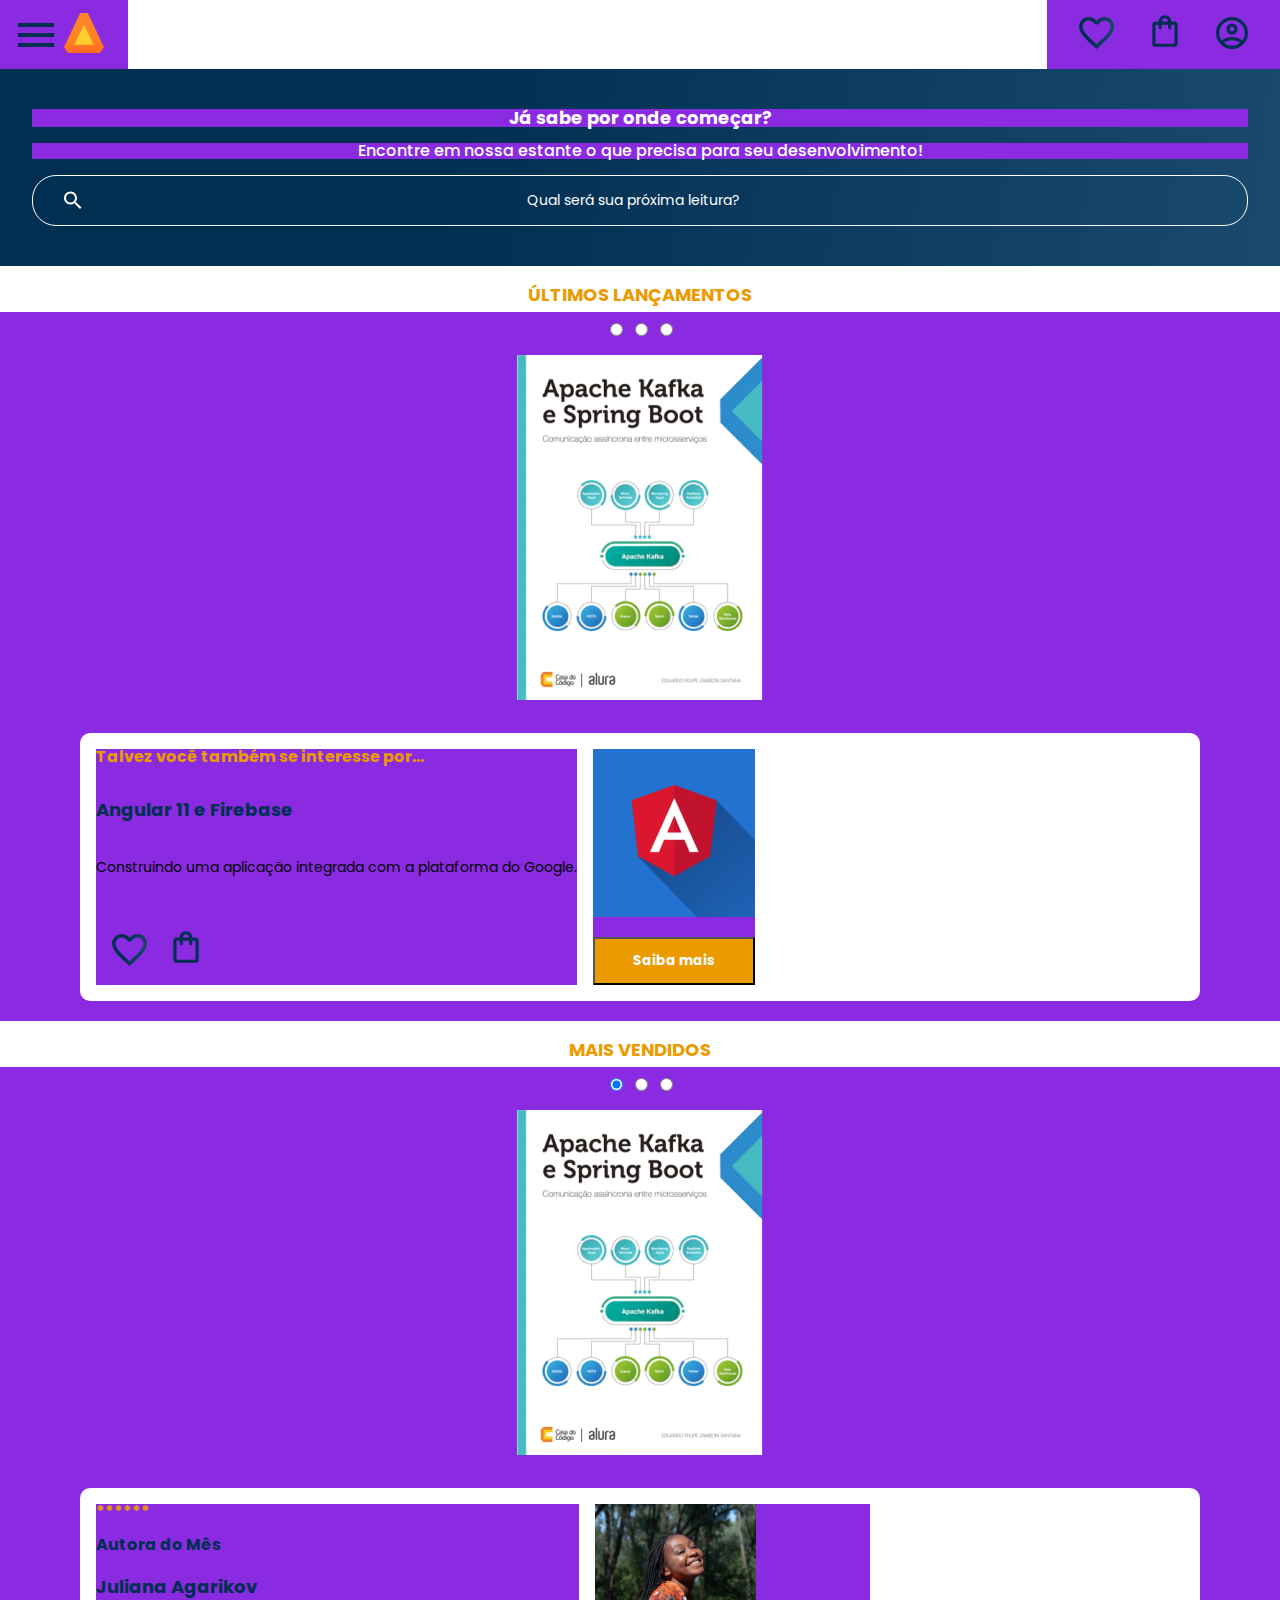
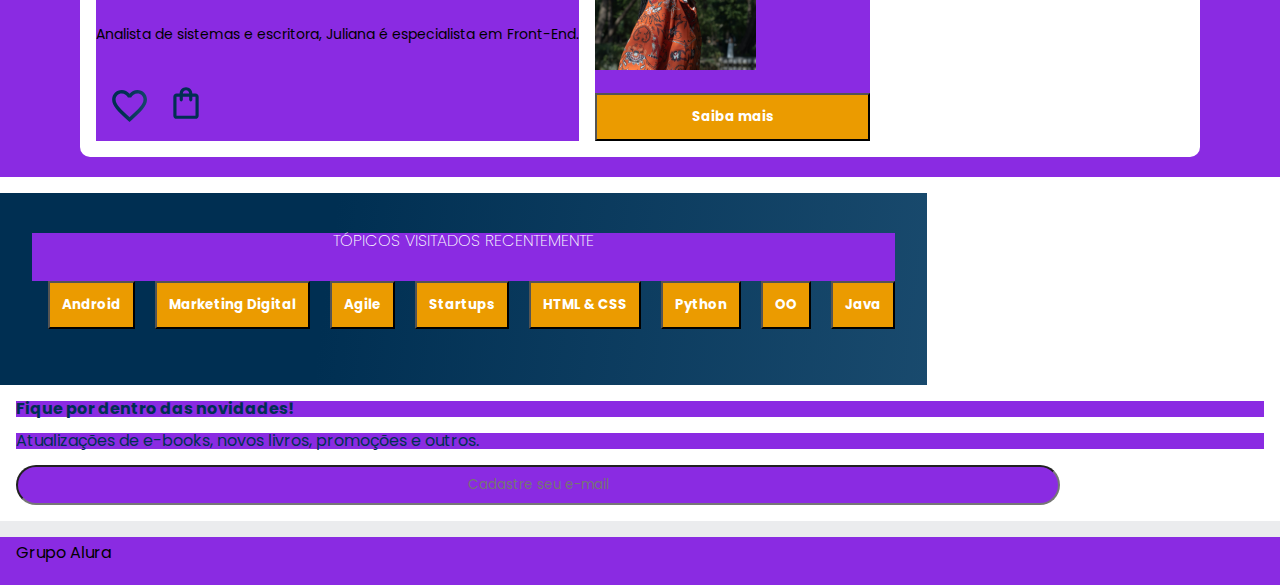
<file: index.html>
<!DOCTYPE html>
 <html lang="pt-br">
 <head>
    <meta charset="UTF-8">
    <meta name="viewport" content="width=device-width, initial-scale=1.0">
    <link rel="shortcut icon" href="assets/img/icones/favicon.ico" type="image/x-icon">
    <link rel="stylesheet" href="estilos/reset.css">
    <link rel="stylesheet" href="estilos/style.css" media="all">
    <link rel="stylesheet" href="estilos/midias-query.css">
    <title>AluraBook</title>
 </head>
 <body>
   <header class="cabecalho">
         <div class="container">
            <span class="cabecalho__menu container__imagem" onclick="clickBurguer()"></span>
            <nav id="imenu">
               <ul class="cabecalho__lista">
                  <li id="lista__titulo">Categorias</li>
                  <li><a href="programacao.html" class="cabecalho__categorias__itens">PROGRAMAÇÃO</a></li>
                  <li><a href="frontend.html" class="cabecalho__categorias__itens">FRONT-END</a></li>
                  <li><a href="infra.html" class="cabecalho__categorias__itens">INFRAESTRUTURA</a></li>
                  <li><a href="business.html" class="cabecalho__categorias__itens">BUSINESS</a></li>
                  <li><a href="design.html" class="cabecalho__categorias__itens">DESIGN & UX</a></li>
               </ul>
            </nav>
      
            <a href="index.html"><img src="assets/img/icones/Logo.svg" alt="Logo do AluraBook" class="container__imagem"></a>
         </div>

         <div class="container">
            <a href="#"><img src="assets/img/icones/Favoritos.svg" alt="Meu Favoritos" class="container__imagem"></a>
            <a href="#"><img src="assets/img/icones/Compras.svg" alt="Meu Carrinho de Compras" class="container__imagem"></a>
            <a href="#"><img src="assets/img/icones/Usuário.svg" alt="Meu Perfil" class="container__imagem"></a>
         </div>

   </header>
   <main>
      <section class="banner">
            <h2 class="banner__titulo">Já sabe por onde começar?</h2>
            <p>Encontre em nossa estante o que precisa para seu desenvolvimento!</p>
            <input type="search" name="buscar" class="banner_buscar" placeholder="Qual será sua próxima leitura?"> 
      </section>
      <section class="carrossel">
         <h2 class="carrossel__titulo">Últimos lançamentos</h2>
         <div class="inputs">
            <input type="radio" name="estante" id="ilivros" checked>
            <input type="radio" name="estante" id="ilivros">
            <input type="radio" name="estante" id="ilivros">
         </div>
         <div class="carrossel-conteiner">
            <div class="carrossel-item">
               <img src="assets/img/books/ApacheKafka.png" alt="capa do livro ApacheKafka">
            </div>
            <div class="carrossel-item">
               <img src="assets/img/books/Arquitetura.png" alt="capa do livro Arquitetura">
            </div>
            <div class="carrossel-item">
               <img src="assets/img/books/Construct2.png" alt="capa do livro Construct2">
            </div>
         </div>
      </section>
      <section class="card">
         <div class="card__g1">
            <h3 class="card__g1__titulo">Talvez você também se interesse por...</h3>
            <h4 class="card__g1__subtitulo">Angular 11 e Firebase</h4>
            <p class="card__g1__texto">Construindo uma aplicação integrada com a plataforma do Google.</p>
            <div class="card__imagens">
               <img src="assets/img/icones/Favoritos.svg" alt="">
               <img src="assets/img/icones/Compras.svg" alt="">
            </div>
         </div>
         <div class="card__g1">
            <img src="assets/img/angular/Angular-capa.png" alt="">
            <input type="button" value="Saiba mais" class="card__btn">
         </div>
      </section>
      <section class="carrossel">
         <h2 class="carrossel__titulo"> MAIS VENDIDOS </h2>
         <div class="inputs">
            <input type="radio" name="estante" id="ilivros" checked>
            <input type="radio" name="estante" id="ilivros">
            <input type="radio" name="estante" id="ilivros">
         </div>
         <div class="carrossel-conteiner">
            <div class="carrossel-item">
               <img src="assets/img/books/ApacheKafka.png" alt="capa do livro ApacheKafka">
            </div>
            <div class="carrossel-item">
               <img src="assets/img/books/Arquitetura.png" alt="capa do livro Arquitetura">
            </div>
            <div class="carrossel-item">
               <img src="assets/img/books/Construct2.png" alt="capa do livro Construct2">
            </div>
         </div>
      </section>
      <section class="card">
         <div class="card__g1">
            <h3 class="card__g1__titulo">******</h3>
            <h4 class="card__g1__sub">Autora do Mês</h4>
            <h4 class="card__g1__subtitulo">Juliana Agarikov</h4>
            <p class="card__g1__texto">Analista de sistemas e escritora, Juliana é especialista em Front-End. </p>
            <div class="card__imagens">
               <img src="assets/img/icones/Favoritos.svg" alt="">
               <img src="assets/img/icones/Compras.svg" alt="">
            </div>
         </div>
         <div>
            <img src="assets/img/angular/Perfil-escritora 1.png" alt="">
            <input type="button" value="Saiba mais" class="card__btn">
         </div>
      </section>
      <section class="topicos">
         <div class="banner">
            <h2 class="topicos__titulo">TÓPICOS VISITADOS RECENTEMENTE</h2>
               <input type="button" value="Android" class="top__btn">
               <input type="button" value="Marketing Digital" class="top__btn">
               <input type="button" value="Agile" class="top__btn">
               <input type="button" value="Startups" class="top__btn">
               <input type="button" value="HTML & CSS" class="top__btn">
               <input type="button" value="Python" class="top__btn">
               <input type="button" value="OO" class="top__btn">
               <input type="button" value="Java" class="top__btn">
         </div>
      </section>
      <section class="newsletter">
         <h2 class="news-titulo">Fique por dentro das novidades!</h2>
         <p class="news-texto">Atualizações de e-books, novos livros, promoções e outros.</p>
         <input type="email" name="email" id="iemail" placeholder="Cadastre seu e-mail">
      </section>
   </main>
   <footer>
      <p class="rodape">Grupo Alura</p>
   </footer>

   <script src="script/menu.js"></script>
 </body>
 </html>
</file>
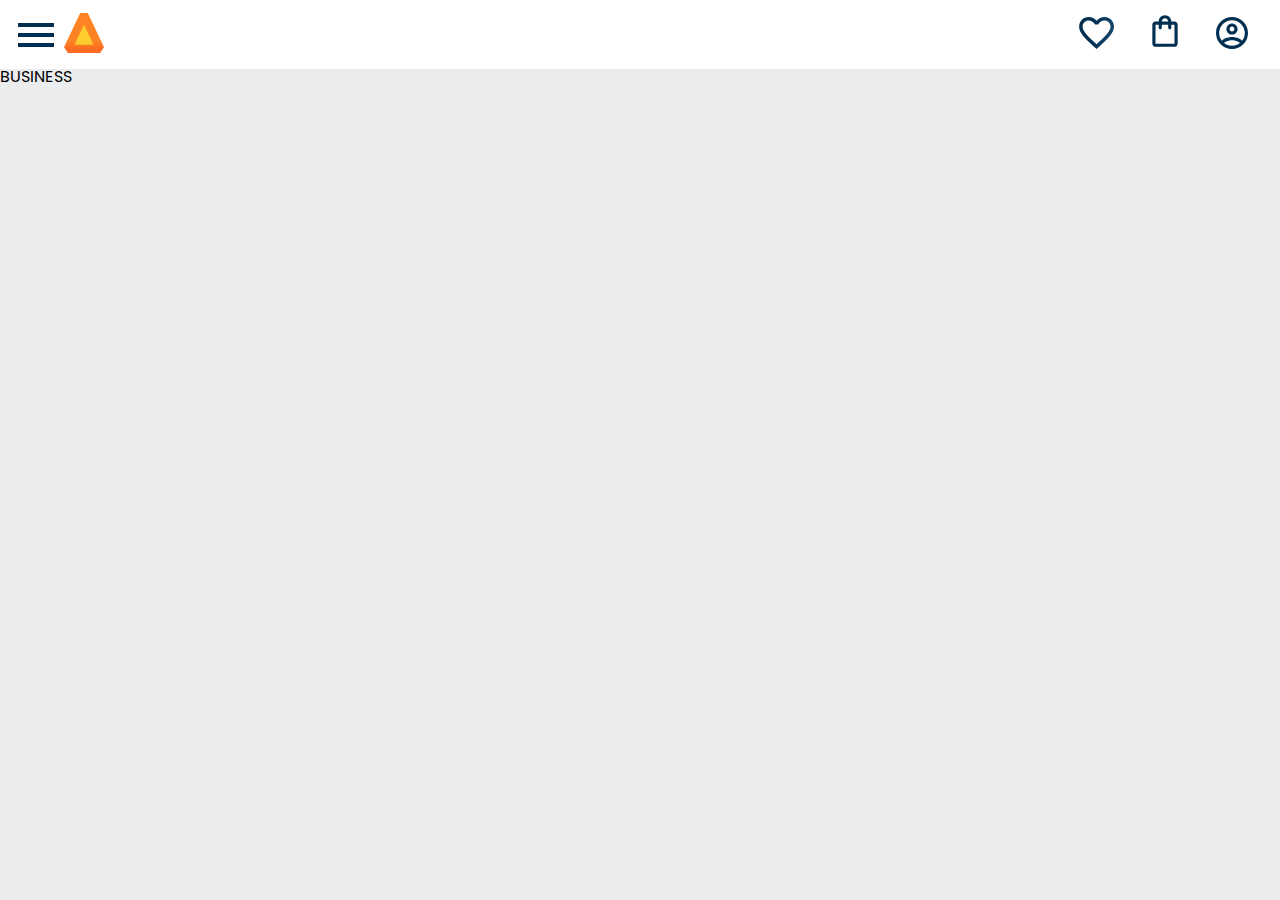
<file: business.html>
<!DOCTYPE html>
<html lang="pt-br">
<head>
    <meta charset="UTF-8">
    <meta name="viewport" content="width=device-width, initial-scale=1.0">
    <link rel="shortcut icon" href="assets/img/icones/favicon.ico" type="image/x-icon">
    <link rel="stylesheet" href="estilos/reset.css">
    <link rel="stylesheet" href="estilos/style.css" media="all">
    <title>BUSINESS</title>
</head>
<body>

    <header class="cabecalho">
        <div class="container">
           <span class="cabecalho__menu container__imagem" onclick="clickBurguer()"></span>
           <nav id="imenu">
              <ul class="cabecalho__lista">
                 <li id="lista__titulo">Categorias</li>
                 <li><a href="programacao.html" class="cabecalho__categorias__itens">PROGRAMAÇÃO</a></li>
                 <li><a href="frontend.html" class="cabecalho__categorias__itens">FRONT-END</a></li>
                 <li><a href="infra.html" class="cabecalho__categorias__itens">INFRAESTRUTURA</a></li>
                 <li><a href="business.html" class="cabecalho__categorias__itens">BUSINESS</a></li>
                 <li><a href="design.html" class="cabecalho__categorias__itens">DESIGN & UX</a></li>
              </ul>
           </nav>
     
           <a href="index.html"><img src="assets/img/icones/Logo.svg" alt="Logo do AluraBook" class="container__imagem"></a>
        </div>

        <div class="container">
           <a href="#"><img src="assets/img/icones/Favoritos.svg" alt="Meu Favoritos" class="container__imagem"></a>
           <a href="#"><img src="assets/img/icones/Compras.svg" alt="Meu Carrinho de Compras" class="container__imagem"></a>
           <a href="#"><img src="assets/img/icones/Usuário.svg" alt="Meu Perfil" class="container__imagem"></a>

        </div>

  </header>

    <h1>BUSINESS</h1>

    <script src="script/menu.js"></script>
</body>
</html>
</file>
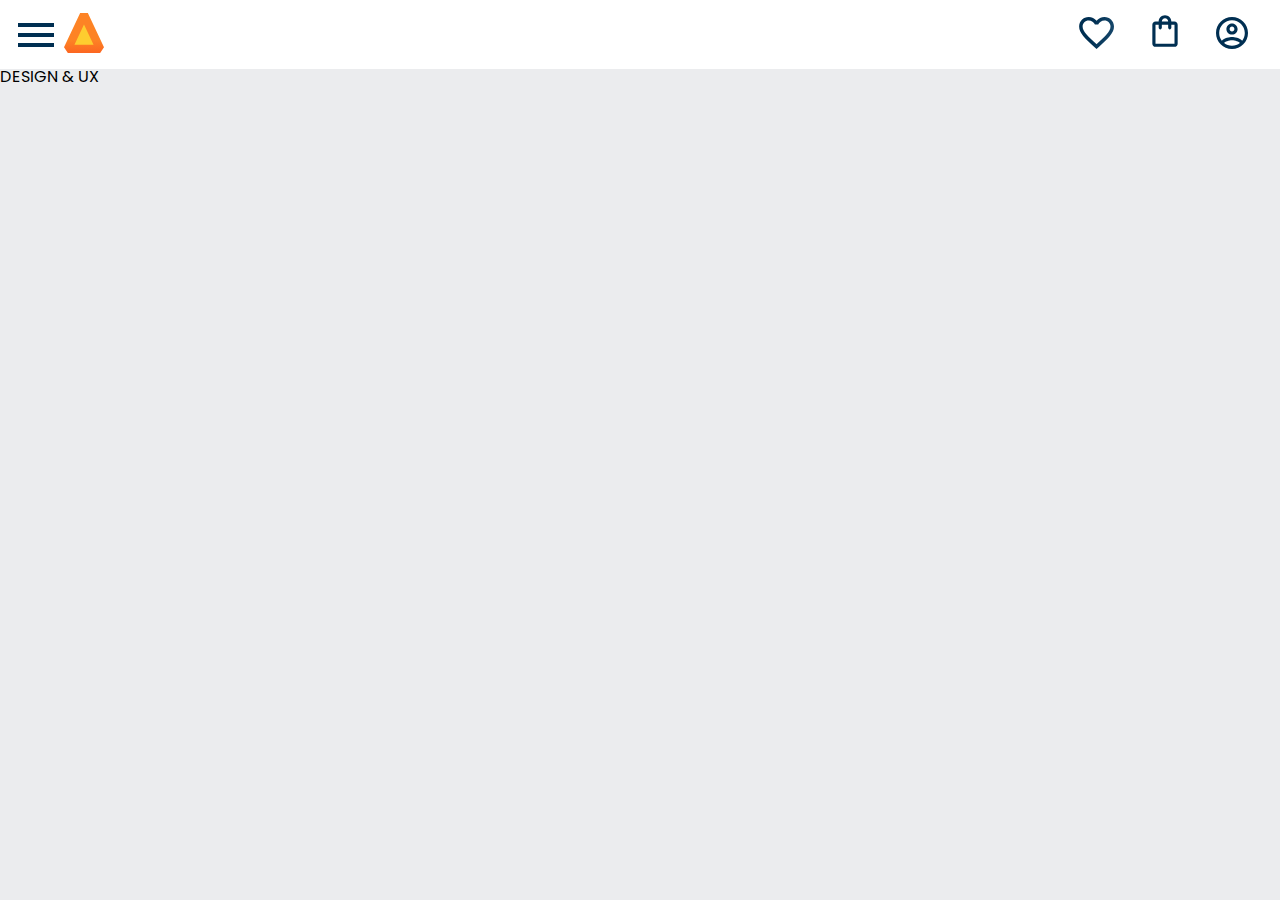
<file: design.html>
<!DOCTYPE html>
<html lang="pt-br">
<head>
    <meta charset="UTF-8">
    <meta name="viewport" content="width=device-width, initial-scale=1.0">
    <link rel="shortcut icon" href="assets/img/icones/favicon.ico" type="image/x-icon">
    <link rel="stylesheet" href="estilos/reset.css">
    <link rel="stylesheet" href="estilos/style.css" media="all">
    <title>DESIGN & UX</title>
</head>
<body>
    <header class="cabecalho">
        <div class="container">
           <span class="cabecalho__menu container__imagem" onclick="clickBurguer()"></span>
           <nav id="imenu">
              <ul class="cabecalho__lista">
                 <li id="lista__titulo">Categorias</li>
                 <li><a href="programacao.html" class="cabecalho__categorias__itens">PROGRAMAÇÃO</a></li>
                 <li><a href="frontend.html" class="cabecalho__categorias__itens">FRONT-END</a></li>
                 <li><a href="infra.html" class="cabecalho__categorias__itens">INFRAESTRUTURA</a></li>
                 <li><a href="business.html" class="cabecalho__categorias__itens">BUSINESS</a></li>
                 <li><a href="design.html" class="cabecalho__categorias__itens">DESIGN & UX</a></li>
              </ul>
           </nav>
     
           <a href="index.html"><img src="assets/img/icones/Logo.svg" alt="Logo do AluraBook" class="container__imagem"></a>
        </div>

        <div class="container">
           <a href="#"><img src="assets/img/icones/Favoritos.svg" alt="Meu Favoritos" class="container__imagem"></a>
           <a href="#"><img src="assets/img/icones/Compras.svg" alt="Meu Carrinho de Compras" class="container__imagem"></a>
           <a href="#"><img src="assets/img/icones/Usuário.svg" alt="Meu Perfil" class="container__imagem"></a>
        </div>

  </header>
    <h1>DESIGN & UX</h1>

    <script src="script/menu.js"></script>
    
</body>
</html>
</file>
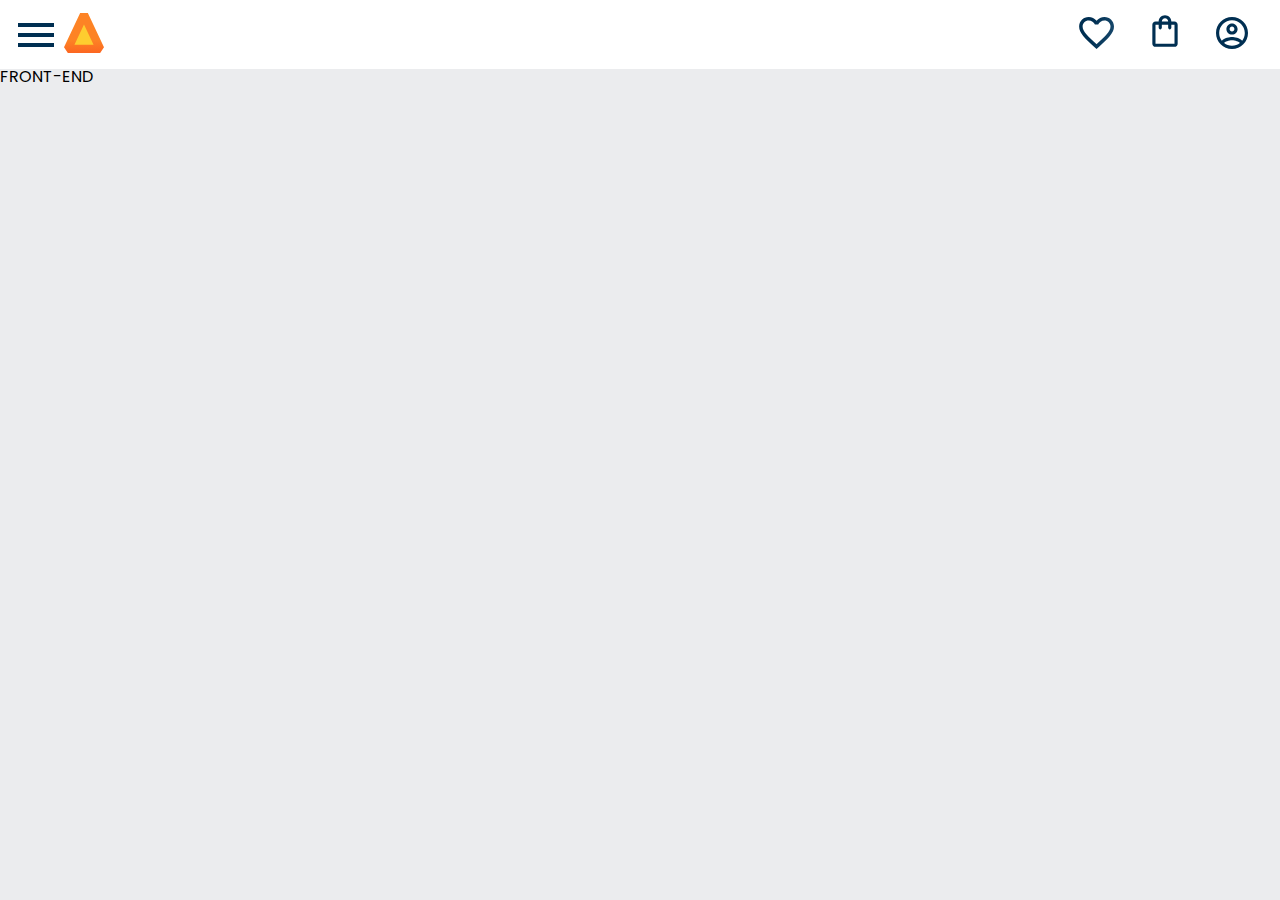
<file: frontend.html>
<!DOCTYPE html>
<html lang="pt-br">
<head>
    <meta charset="UTF-8">
    <meta name="viewport" content="width=device-width, initial-scale=1.0">
    <link rel="shortcut icon" href="assets/img/icones/favicon.ico" type="image/x-icon">
    <link rel="stylesheet" href="estilos/reset.css">
    <link rel="stylesheet" href="estilos/style.css" media="all">
    <title>FRONT-END</title>
</head>
<body>
    <header class="cabecalho">
        <div class="container">
           <span class="cabecalho__menu container__imagem" onclick="clickBurguer()"></span>
           <nav id="imenu">
              <ul class="cabecalho__lista">
                 <li id="lista__titulo">Categorias</li>
                 <li><a href="programacao.html" class="cabecalho__categorias__itens">PROGRAMAÇÃO</a></li>
                 <li><a href="frontend.html" class="cabecalho__categorias__itens">FRONT-END</a></li>
                 <li><a href="infra.html" class="cabecalho__categorias__itens">INFRAESTRUTURA</a></li>
                 <li><a href="business.html" class="cabecalho__categorias__itens">BUSINESS</a></li>
                 <li><a href="design.html" class="cabecalho__categorias__itens">DESIGN & UX</a></li>
              </ul>
           </nav>
     
           <a href="index.html"><img src="assets/img/icones/Logo.svg" alt="Logo do AluraBook" class="container__imagem"></a>
        </div>

        <div class="container">
           <a href="#"><img src="assets/img/icones/Favoritos.svg" alt="Meu Favoritos" class="container__imagem"></a>
           <a href="#"><img src="assets/img/icones/Compras.svg" alt="Meu Carrinho de Compras" class="container__imagem"></a>
           <a href="#"><img src="assets/img/icones/Usuário.svg" alt="Meu Perfil" class="container__imagem"></a>
        </div>

  </header>

    <h1>FRONT-END</h1>
    <script src="script/menu.js"></script>
</body>
</html>
</file>
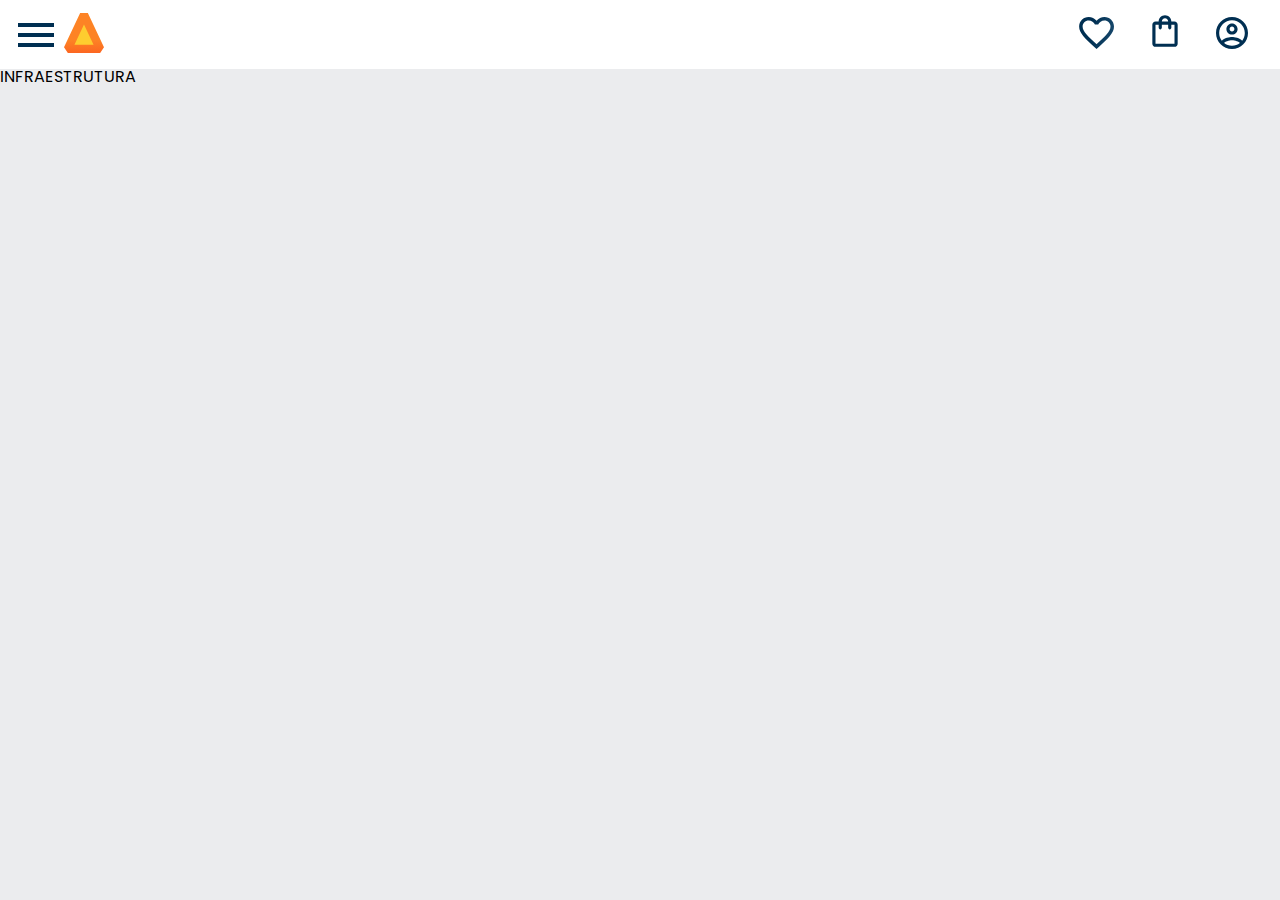
<file: infra.html>
<!DOCTYPE html>
<html lang="pt-br">
<head>
    <meta charset="UTF-8">
    <meta name="viewport" content="width=device-width, initial-scale=1.0">
    <link rel="shortcut icon" href="assets/img/icones/favicon.ico" type="image/x-icon">
    <link rel="stylesheet" href="estilos/reset.css">
    <link rel="stylesheet" href="estilos/style.css" media="all">
    <title>INFRAESTRUTURA</title>
</head>
<body>
    <header class="cabecalho">
        <div class="container">
           <span class="cabecalho__menu container__imagem" onclick="clickBurguer()"></span>
           <nav id="imenu">
              <ul class="cabecalho__lista">
                 <li id="lista__titulo">Categorias</li>
                 <li><a href="programacao.html" class="cabecalho__categorias__itens">PROGRAMAÇÃO</a></li>
                 <li><a href="frontend.html" class="cabecalho__categorias__itens">FRONT-END</a></li>
                 <li><a href="infra.html" class="cabecalho__categorias__itens">INFRAESTRUTURA</a></li>
                 <li><a href="business.html" class="cabecalho__categorias__itens">BUSINESS</a></li>
                 <li><a href="design.html" class="cabecalho__categorias__itens">DESIGN & UX</a></li>
              </ul>
           </nav>
     
           <a href="index.html"><img src="assets/img/icones/Logo.svg" alt="Logo do AluraBook" class="container__imagem"></a>
        </div>

        <div class="container">
           <a href="#"><img src="assets/img/icones/Favoritos.svg" alt="Meu Favoritos" class="container__imagem"></a>
           <a href="#"><img src="assets/img/icones/Compras.svg" alt="Meu Carrinho de Compras" class="container__imagem"></a>
           <a href="#"><img src="assets/img/icones/Usuário.svg" alt="Meu Perfil" class="container__imagem"></a>
        </div>

  </header>

    <h1>INFRAESTRUTURA</h1>
    <script src="script/menu.js"></script>
</body>
</html>
</file>
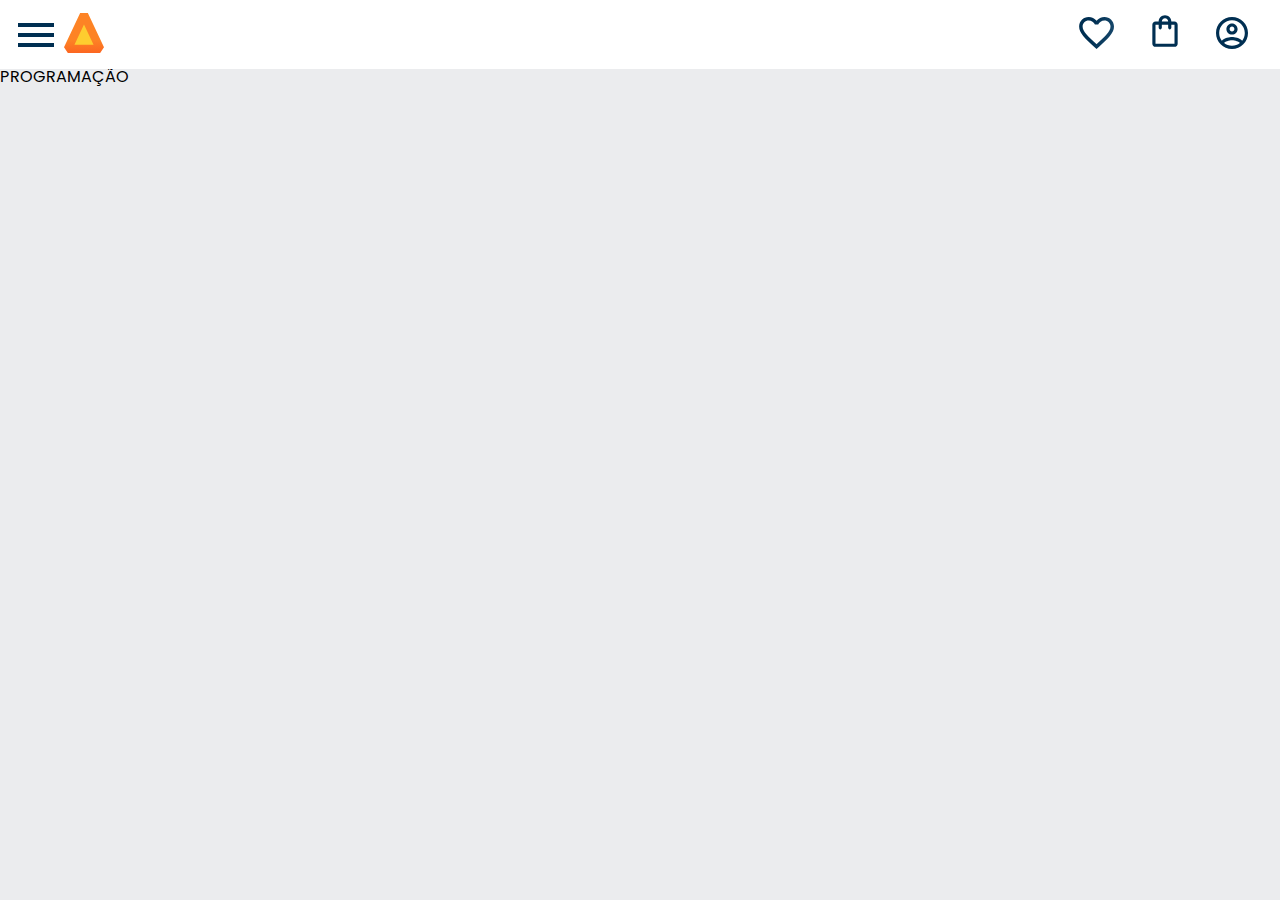
<file: programacao.html>
<!DOCTYPE html>
<html lang="pt-br">
<head>
    <meta charset="UTF-8">
    <meta name="viewport" content="width=device-width, initial-scale=1.0">
    <link rel="shortcut icon" href="assets/img/icones/favicon.ico" type="image/x-icon">
    <link rel="stylesheet" href="estilos/reset.css">
    <link rel="stylesheet" href="estilos/style.css" media="all">
    <title>PROGRAMAÇÃO</title>
</head>
<body>
    <header class="cabecalho">
        <div class="container">
           <span class="cabecalho__menu container__imagem" onclick="clickBurguer()"></span>
           <nav id="imenu">
              <ul class="cabecalho__lista">
                 <li id="lista__titulo">Categorias</li>
                 <li><a href="programacao.html" class="cabecalho__categorias__itens">PROGRAMAÇÃO</a></li>
                 <li><a href="frontend.html" class="cabecalho__categorias__itens">FRONT-END</a></li>
                 <li><a href="infra.html" class="cabecalho__categorias__itens">INFRAESTRUTURA</a></li>
                 <li><a href="business.html" class="cabecalho__categorias__itens">BUSINESS</a></li>
                 <li><a href="design.html" class="cabecalho__categorias__itens">DESIGN & UX</a></li>
              </ul>
           </nav>
     
           <a href="index.html"><img src="assets/img/icones/Logo.svg" alt="Logo do AluraBook" class="container__imagem"></a>
        </div>

        <div class="container">
           <a href="#"><img src="assets/img/icones/Favoritos.svg" alt="Meu Favoritos" class="container__imagem"></a>
           <a href="#"><img src="assets/img/icones/Compras.svg" alt="Meu Carrinho de Compras" class="container__imagem"></a>
           <a href="#"><img src="assets/img/icones/Usuário.svg" alt="Meu Perfil" class="container__imagem"></a>
        </div>

  </header>

    <h1>PROGRAMAÇÃO</h1>
    <script src="script/menu.js"></script>
</body>
</html>
</file>
<file: estilos/style.css>
@charset "UTF-8";
@import url(header.css);
@import url(banner.css);
@import url(carrossel.css);
@import url(card.css);
@import url(topicos.css);
@import url(news.css);
@import url('https://fonts.googleapis.com/css2?family=Poppins:wght@400;500;600;700&display=swap');

/* MOBILE */ 

:root {
    --cor-de-fundo: #EBECEE;
    --cor-principal: #EB9B00;
    --cor-secundaria: #002F52;
    --cor-degrade: linear-gradient(97.54deg, #002F52 35.49%, #326589 165.37%);
    --cor-fonte-padrao: #000000;
    --cor-branco: #FFF;

}

body { 
    background-color: var(--cor-de-fundo);
    font-family: 'Poppins', sans-serif;
   
}

.rodape {
    padding: 8px 16px;
    font-weight: 400;
}
</file>
<file: estilos/midias-query.css>
@charset "UTF-8";

/* DESKTOP 

Celular - até 448px
Tablet - 448 até  1024px
Tela Grande - 1024px até  1728px 

*/



@media print { 
    
}  

@media screen and (min-width: 1024px) {
    * {
        background-color: blueviolet;
    }
    
}

@media screen and (min-width: 1728px) {
    * {
        background-color: darkgoldenrod;
    }
}
</file>
